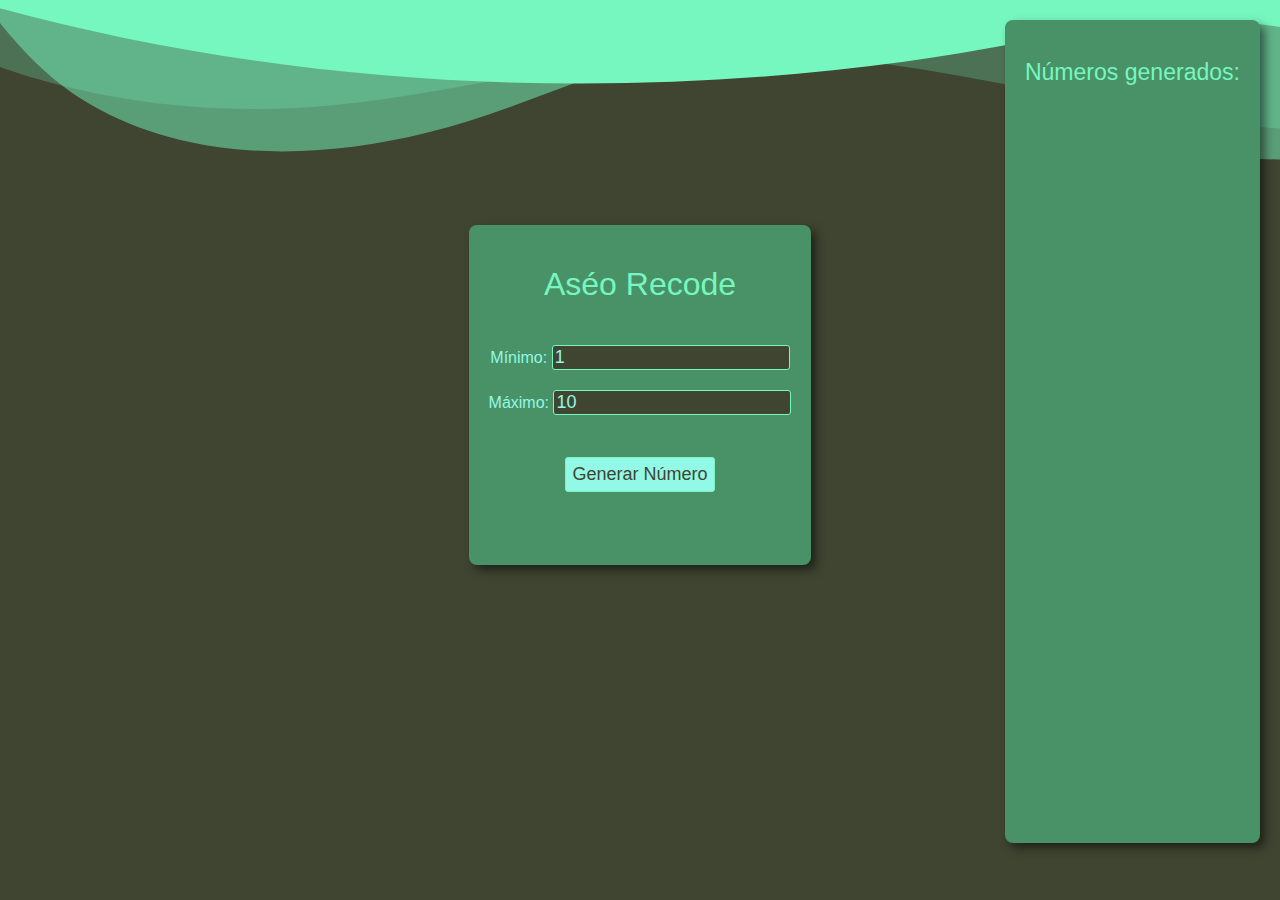
<file: index.html>
<!DOCTYPE html>
<html lang="es">

<head>
    <link rel="stylesheet" href="public/css/index.css">
    <meta charset="UTF-8">
    <meta name="viewport" content="width=device-width, initial-scale=1.0">
    <title>Randomizador de Números</title>
    <div class="custom-shape-divider-top-1718742674">
        <svg data-name="Layer 1" xmlns="http://www.w3.org/2000/svg" viewBox="0 0 1200 120" preserveAspectRatio="none">
            <path
                d="M0,0V46.29c47.79,22.2,103.59,32.17,158,28,70.36-5.37,136.33-33.31,206.8-37.5C438.64,32.43,512.34,53.67,583,72.05c69.27,18,138.3,24.88,209.4,13.08,36.15-6,69.85-17.84,104.45-29.34C989.49,25,1113-14.29,1200,52.47V0Z"
                opacity=".25" class="shape-fill"></path>
            <path
                d="M0,0V15.81C13,36.92,27.64,56.86,47.69,72.05,99.41,111.27,165,111,224.58,91.58c31.15-10.15,60.09-26.07,89.67-39.8,40.92-19,84.73-46,130.83-49.67,36.26-2.85,70.9,9.42,98.6,31.56,31.77,25.39,62.32,62,103.63,73,40.44,10.79,81.35-6.69,119.13-24.28s75.16-39,116.92-43.05c59.73-5.85,113.28,22.88,168.9,38.84,30.2,8.66,59,6.17,87.09-7.5,22.43-10.89,48-26.93,60.65-49.24V0Z"
                opacity=".5" class="shape-fill"></path>
            <path
                d="M0,0V5.63C149.93,59,314.09,71.32,475.83,42.57c43-7.64,84.23-20.12,127.61-26.46,59-8.63,112.48,12.24,165.56,35.4C827.93,77.22,886,95.24,951.2,90c86.53-7,172.46-45.71,248.8-84.81V0Z"
                class="shape-fill"></path>
        </svg>
    </div>
</head>

<body>  
    <!--generacion-->
    <main class="caja">
        <h1>Aséo Recode</h1>
        <label for="minimo">Mínimo:</label>
        <input type="number" id="minimo" name="minimo" value="1">
        <br>
        <label for="maximo">Máximo:</label>
        <input type="number" id="maximo" name="maximo" value="10">
        <br>
        <button id="boton-generar" onclick="generateRandomNumber(); saveGeneratedNumbers();">Generar Número</button>
        <h2 id="resultado"></h2>
    </main>
    <!-- numeros que van saliendo-->
    <aside>
        <h2>Números generados:</h2>
        <div class="numeros">

        </div>
    </aside>
</body>
<script src="public/js/index.js"></script>

</html>
</file>
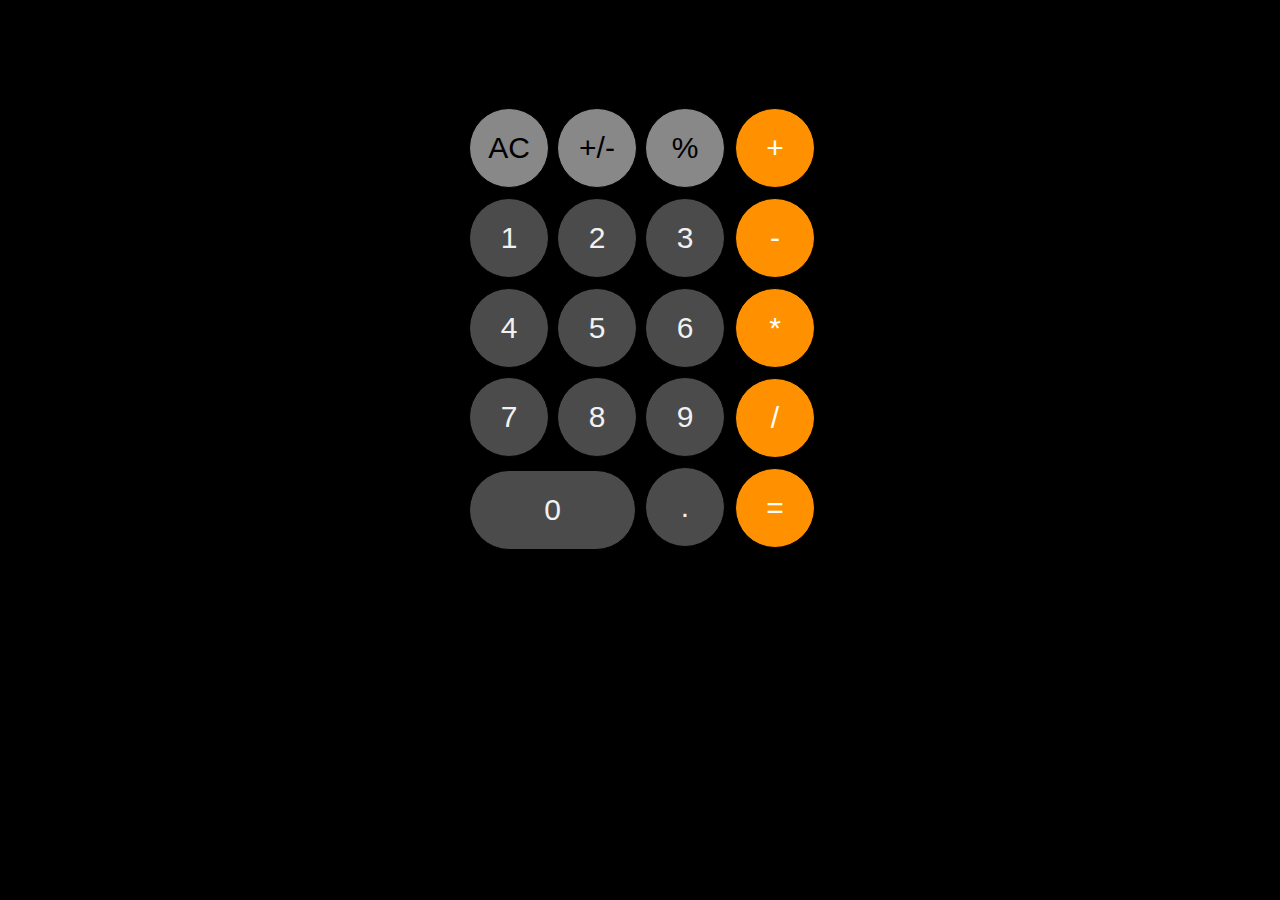
<file: clase 23/index.html>
<!DOCTYPE html>
<html lang="en">

<head>
    <meta charset="UTF-8">
    <meta name="viewport" content="width=device-width, initial-scale=1.0">
    <link rel="stylesheet" href="public/css/index.css">
    <title>Document</title>
</head>

<body>
    <section class="pantalla">
    </section>
    <main class="calculadora">
        <section class="main-children">
            <section class="operaciones top main-child">
                <button id="borrar">AC</button>
                <button id="cosarara">+/-</button>
                <button id="percent">%</button>

            </section>
            <section class="container main-child">
                <section class="numeros">
                    <button id="1">1</button>
                    <button id="2">2</button>
                    <button id="3">3</button>
                    <button id="4">4</button>
                    <button id="5">5</button>
                    <button id="6">6</button>
                    <button id="7">7</button>
                    <button id="8">8</button>
                    <button id="9">9</button>
                    <button id="punto">.</button>
                </section>
                <div class="button0 numeros">
                    <button id="0">0</button>
                </div>
                <section class="operaciones hola">
                    <button id="suma">+</button>
                    <button id="resta">-</button>
                    <button id="multiplicacion">*</button>
                    <button id="division">/</button>
                    <button id="igual">=</button>
                </section>
            </section>
        </section>
    </main>
    <aside class="tapar-texto">
    </aside>
</body>
<script src="public/js/indes.js"></script>

</html>
</file>
<file: public/css/index.css>
:root {
  --bg: #3f4531;
  --bg-2: #499167;
  --primary: #76f7bf;
  --extra-1: #91f9e5;
  --extra-2: #5fdd9d;
}

* {
  font-family: Arial, Helvetica, sans-serif;
  font-weight: 200;
}

body {
  font-family: Arial, sans-serif;
  display: flex;
  flex-direction: column;
  align-items: center;
  justify-content: center;
  margin: 0;
  background-color: var(--bg);
  color: var(--primary);
}

main {
  top: 25vh;
  text-align: center;
  background-color: var(--bg-2);
  padding: 20px;
  border-radius: 8px;
  position: absolute;
  height: 300px;
  color: var(--extra-1);
  box-shadow: 5px 5px 10px rgba(0, 0, 0, 0.5);
}

input {
  margin: 10px 0;
  border: solid var(--primary) 1px;
  border-radius: 3px;
  background-color: var(--bg);
  color: var(--extra-1);
  font-size: large;
}

input::-webkit-inner-spin-button {
  -webkit-appearance: none;
}

#boton-generar {
  margin: 10px 0;
  color: var(--bg);
  background-color: var(--extra-1);
  border: solid var(--primary) 1px;
  padding: 1fr 2px 10px 2px;
  border-radius: 3px;
  transition: background-color 0.3s, color 0.3s;
  height: 35px;
  font-size: large;
  margin-top: 32px;
}

#boton-generar:hover {
  background-color: var(--extra-2);
  color: rgb(0, 0, 0);
}

aside {
  align-self: flex-end;
  margin: 20px;
  height: 87vh;
  background-color: var(--bg-2);
  padding: 20px;
  border-radius: 8px;
  box-shadow: 0 0 10px rgba(0, 0, 0, 0.1);
  overflow: auto;
  font-size: larger;
  display: flex;
  flex-direction: column;
  align-items: center;
  z-index: 1;
  box-shadow: 5px 5px 10px rgba(0, 0, 0, 0.5);
}
aside::-webkit-scrollbar{
  background-color: var(--bg);
  border-radius: 5px;
  width: 12px;

}

aside::-webkit-scrollbar-thumb{
  background-color: var(--extra-2);
  border: solid 3px var(--extra-1);
  border-radius: 5px;
}

main h1 {
  margin-bottom: 32px;
  color: var(--primary);
}

aside h2 {
  font-size: larger;
}

aside p,
#resultado {
  padding: 0 5px;
  display: flex;
  justify-content: center;
  color: var(--primary);
}

.custom-shape-divider-top-1718742674 {
  position: absolute;
  top: 0;
  left: 0;
  width: 100%;
  overflow: hidden;
  line-height: 0;
}

.custom-shape-divider-top-1718742674 svg {
  position: relative;
  display: block;
  width: calc(178% + 1.3px);
  height: 174px;
}

.custom-shape-divider-top-1718742674 .shape-fill {
  fill: var(--primary);
}

@media screen and (max-width: 900px) {
  body {
    flex-direction: row;
  }
  aside {
    margin-top: 600px;
    width: 60%;
    height: 400px;
  }
}

@media screen and (max-width: 500px) {
  aside {
    margin-top: 600px;
    width: 90%;
    height: 400px;
  }
}
</file>
<file: clase 23/public/css/index.css>
body {
    display: flex;
    flex-direction: column;
    align-items: center;
    background-color: #000;
    font-family: Arial;
    overflow: hidden;
}

.numeros {
    display: grid;
    grid-template-areas: "1 2 3"
        "4 5 6"
        "7 8 9"
        "0 0 punto";
    gap: 8px;
    margin-top: 10px;
    width: fit-content;
}

.calculadora {
    display: flex;
    flex-direction: column;
    margin-left: 170px;
}

.container {
    display: grid;
    grid-template-columns: repeat(2, 1fr);
}

.numeros button {
    width: 80px;
    height: 80px;
    background-color: #f1f1f1;
    border: 1px solid #000;
    font-size: 30px;
    border-radius: 100%;
    cursor: pointer;
    color: #f1f1f1;
    background-color: #4b4b4b;

}

.numeros button:hover{
    background-color: #2c2c2c;
    transition: .2s;
}

.numeros button:active{
    background-color: rgb(143, 143, 143);
        transition: .07s;
}

.operaciones {
    display: flex;
    flex-direction: column;
    margin-top: 20px;
    width: fit-content;
}

#punto {
    grid-column: 3;
}

.button0 {
    position: absolute;

}

.button0 button {
    position: fixed;
    width: 167px;
    height: 80px;
    background-color: #f1f1f1;
    border: 1px solid #000;
    font-size: 30px;
    border-radius: 100px;
    cursor: pointer;
    color: #f1f1f1;
    background-color: #4b4b4b;
    top: 470px;

}

#1 {
    grid-area: 1;
}

#2 {
    grid-area: 2;
}

#3 {
    grid-area: 3;
}

#4 {
    grid-area: 4;
}

#5 {
    grid-area: 5;
}

#6 {
    grid-area: 6;
}

#7 {
    grid-area: 7;
}

#8 {
    grid-area: 8;
}

#9 {
    grid-area: 9;
}

#punto {
    grid-area: punto;
}

.pantalla {
    width: 350px;
    height: 60px;
    background-color: #000000;
    align-items: top;
    font-size: 70px;
    text-align: right;
    padding: 10px;
    font-family: Arial;
    font-weight: 10;
    color: #f1f1f1;
    overflow: hidden;

}

.operaciones button {
    width: 80px;
    height: 80px;
    background-color: #f1f1f1;
    border: 1px solid #000;
    font-size: 30px;
    cursor: pointer;
    border-radius: 100%;
    background-color: rgb(255, 145, 0);
    color: white;
}
.operaciones button:hover{
    background-color: rgb(136, 77, 0);
    transition: .2s;
}
.operaciones button:active{
    background-color: rgb(255, 174, 68);
    transition: .07s;
}

.hola {
    gap: 10px;
    margin: -80px 0 0 10px;
    width: fit-content;
}

.top button {
    background-color: #888888;
    color: #000;

}

.top button:hover{
    background-color: #585858;
    transition: .2s;
}

.top button:active{
    background-color: rgb(199, 199, 199);
    transition: .07s;
}
.top {
    display: flex;
    flex-direction: row;
    gap: 8px;
    width: fit-content;

}

.tapar-texto{
    background-color: #000000;
    position: fixed;
    width: 483px;
    height: 80px;
    left: 836px;
}
</file>
